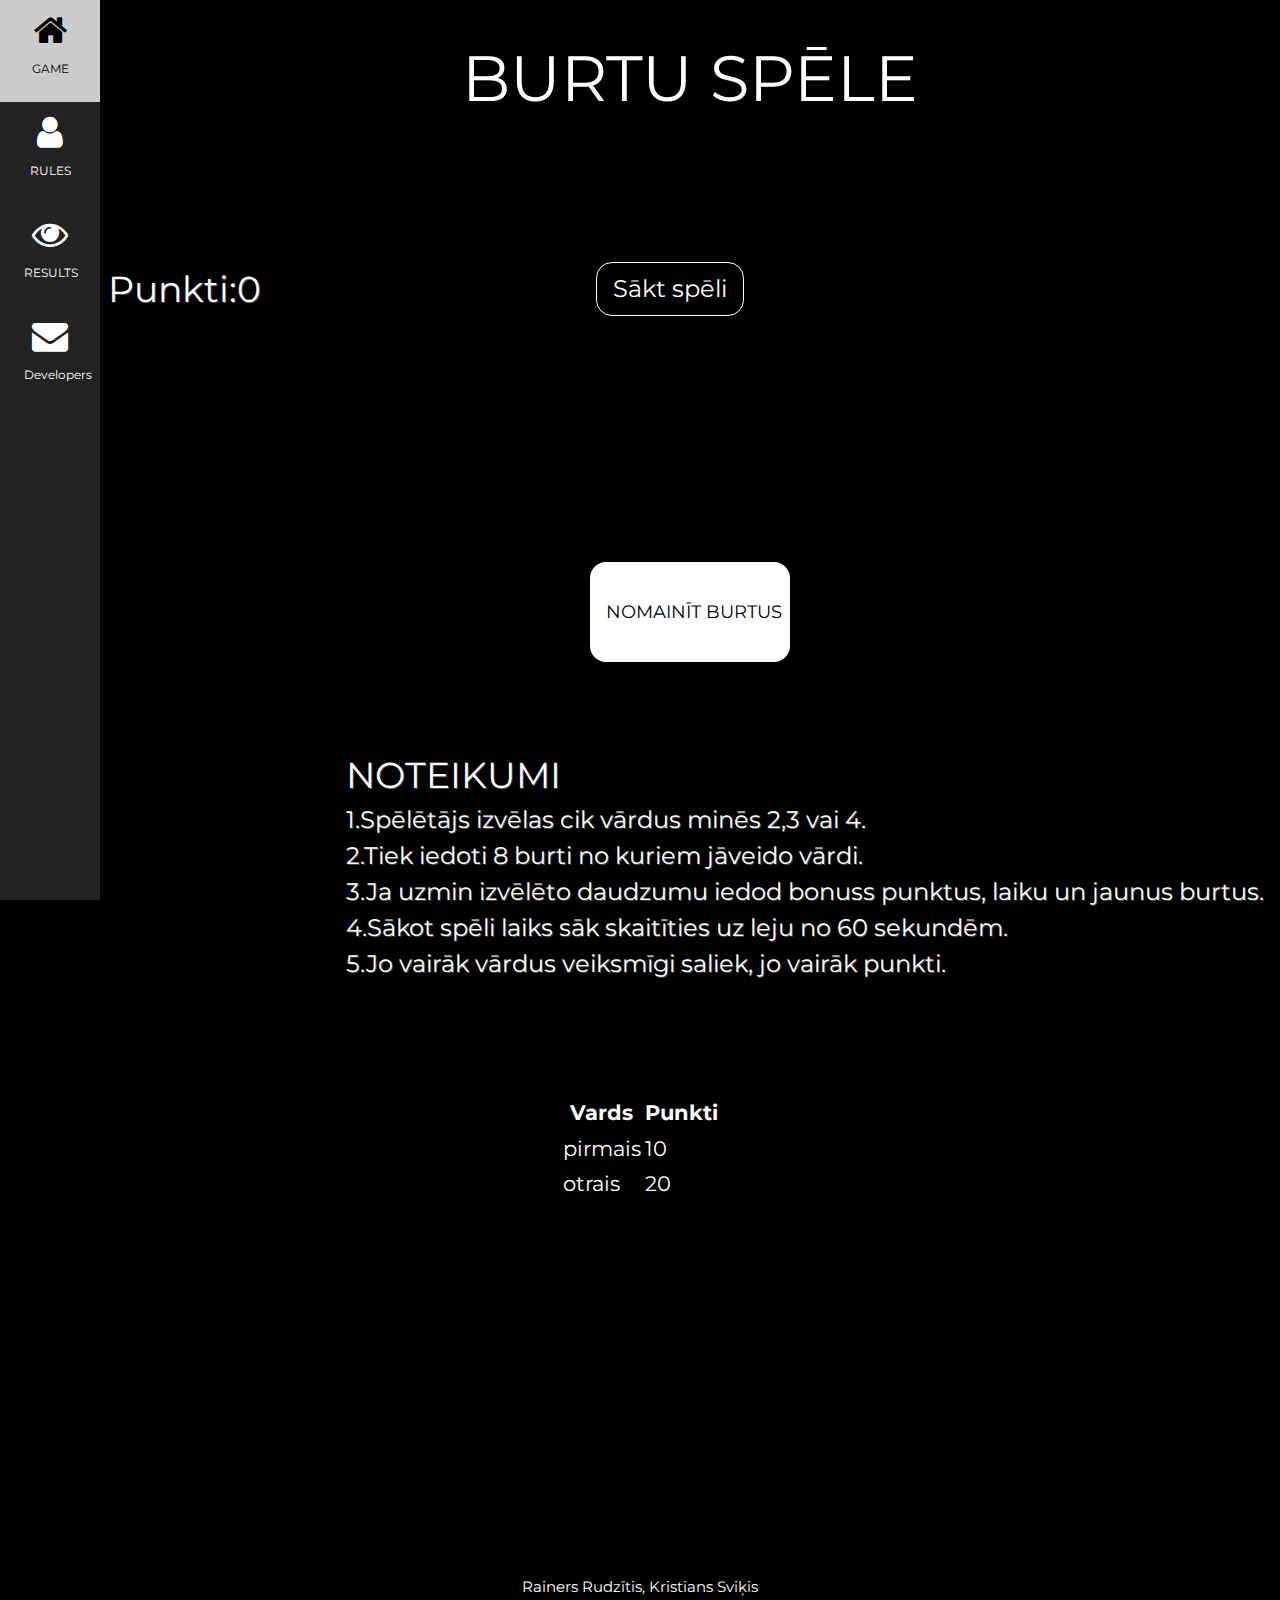
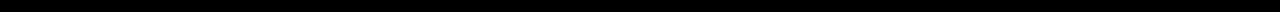
<file: index.html>
<!DOCTYPE HTML>
<html>
    <head>
        <title>W3.CSS Template</title>
        <meta charset="UTF-8">
        <meta name="viewport" content="width=device-width, initial-scale=1">
        <link rel="stylesheet" href="https://www.w3schools.com/w3css/4/w3.css">
        <link rel="stylesheet" href="https://fonts.googleapis.com/css?family=Montserrat">
        <link rel="stylesheet" href="https://cdnjs.cloudflare.com/ajax/libs/font-awesome/4.7.0/css/font-awesome.min.css">
       
        <link rel="icon" type="image/x-icon" href="https://cdn-icons-png.flaticon.com/128/3665/3665892.png">

        <style>
            body, h1,h2,h3,h4,h5,h6 {
                font-family: "Montserrat", sans-serif
            }
            .w3-row-padding img {
                margin-bottom: 12px
            }

            .w3-sidebar {
                width: 100px;
                background: #222;
            }
            /* Add a left margin to the "page content" that matches the width of the sidebar (120px) */
            #main {
                margin-left: 100px
            }
            /* Remove margins from "page content" on small screens */
        </style>
    </head>
    <body class="w3-black">

        <!-- Icon Bar (Sidebar - hidden on small screens) -->
        <nav class="w3-sidebar w3-bar-block w3-small w3-hide-small w3-center">
            <!-- Avatar image in top left corner -->
            <a href="#home" class="w3-bar-item w3-button w3-padding-large w3-black">
                <i class="fa fa-home w3-xxlarge"></i>
                <p>GAME</p>
            </a>
            <a href="#rules" class="w3-bar-item w3-button w3-padding-large w3-hover-black">
                <i class="fa fa-user w3-xxlarge"></i>
                <p>RULES</p>
            </a>
            <a href="#results" class="w3-bar-item w3-button w3-padding-large w3-hover-black">    
                <i class="fa fa-eye w3-xxlarge"></i>
                <p>RESULTS</p>
            </a>
            <a href="#developers" class="w3-bar-item w3-button w3-padding-large w3-hover-black">    
                <i class="fa fa-envelope w3-xxlarge"></i>
                <p>Developers</p>
            </a>

        </nav>


        <!-- Page Content -->
        <div class="w3-padding-small" id="main">

            <header class="w3-container w3-padding-16 w3-center w3-black" id="home">
                <h1 class="w3-jumbo">BURTU SPĒLE</h1>
                <div class="w3-display-container" style="height:100px;">

                </div>
            </header>
            <div class="w3-display-container" style="height:400px;" >
                <div class="w3-display-topmiddle" id="game">
                    <button class="w3-button w3-padding w3-round-xlarge w3-xlarge w3-border w3-border-white w3-round-xlarge w3-ripple " style="visibility: visible;" id="start" onclick="izveliesDaudz()">Sākt spēli</button>
                    <div><label for="vards" id="rakstizvele" style="visibility: collapse;">Izvelies vardu daudzumu </label></div>
                    <div id="izvele"></div>
                    <div id="vards"></div>

                </div> 
                <div class="w3-display-middleright">
                    <h1 class="w3-text-white" style="text-shadow:1px 1px 0 #444" id="punktini">Punkti:0</h1>
                </div>
                <div class="w3-display-topmiddle">
                    <h1 class="w3-text-white" style="text-shadow:1px 1px 0 #444" id="pulkstens">
                </div>               
                <div class="w3-display-middle">
                    <div class="w3-bar" id="bar" >
                        <button class="w3-button w3-padding w3-white w3-round-xlarge w3-large w3-ripple" style="visibility: collapse;" id="burt1" onclick="burts(id, this)"></button>
                        <button class="w3-button w3-padding w3-white w3-round-xlarge w3-large w3-ripple" style="visibility: collapse;" id="burt2" onclick="burts(id, this)"></button>
                        <button class="w3-button w3-padding w3-white w3-round-xlarge w3-large w3-ripple" style="visibility: collapse;" id="burt3" onclick="burts(id, this)"></button>
                        <button class="w3-button w3-padding w3-white w3-round-xlarge w3-large w3-ripple"  style="visibility: collapse;" id="burt8" onclick="burts(id, this)"></button>
                        <button class="w3-button w3-padding w3-white w3-round-xlarge w3-large w3-ripple" style="visibility: collapse;" id="burt4" onclick="burts(id, this)"></button>
                        <button class="w3-button w3-padding w3-white w3-round-xlarge w3-large w3-ripple"  style="visibility: collapse;" id="burt5" onclick="burts(id, this)"></button>
                        <button class="w3-button w3-padding w3-white w3-round-xlarge w3-large w3-ripple" style="visibility: collapse;" id="burt6" onclick="burts(id, this)"></button>
                        <button class="w3-button w3-padding w3-white w3-round-xlarge w3-large w3-ripple"  style="visibility: collapse;" id="burt7" onclick="burts(id, this)"></button>
                    </div>
                </div> 
                <div class="w3-display-bottommiddle">
                    <button class="w3-button w3-padding w3-white w3-round-xlarge w3-large w3-ripple" style="height:100px; width: 200px"  id="restart" onclick="restart()">NOMAINĪT BURTUS</button>
                </div>
                <form class="w3-display-middleright"  style="visibility: collapse;" id="forma" name="forma">
                    <input type="text" name="vards">
                    <input type="submit" value="spied" onsubmit="rezultati()">
                </form>
            </div>

        </div>
        <div class="w3-display-container w3-margin"  style="height:300px;">
            <div class="w3-display-bottomright" id="rules">
                <div class="w3-xxlarge" style="text-shadow:1px 1px 0 #444">NOTEIKUMI</div>
                <div class="w3-xlarge" style="text-shadow:1px 1px 0 #444">1.Spēlētājs izvēlas cik vārdus minēs 2,3 vai 4.</div>
                <div class="w3-xlarge" style="text-shadow:1px 1px 0 #444">2.Tiek iedoti 8 burti no kuriem jāveido vārdi.</div>
                <div class="w3-xlarge" style="text-shadow:1px 1px 0 #444">3.Ja uzmin izvēlēto daudzumu iedod bonuss punktus, laiku un jaunus burtus.</div>
                <div class="w3-xlarge" style="text-shadow:1px 1px 0 #444">4.Sākot spēli laiks sāk skaitīties uz leju no 60 sekundēm.</div>
                <div class="w3-xlarge" style="text-shadow:1px 1px 0 #444">5.Jo vairāk vārdus veiksmīgi saliek, jo vairāk punkti.</div>
            </div>       
        </div>
        <div class="w3-display-container" style="height:300px;">
            <div class="w3-display-middle" id="results" style="font-size:140%;">
                <table id="results">
                    <tr>
                        <th>Vards</th>
                        <th>Punkti</th>
                    </tr>
                    <tr>
                        <td>pirmais</td>
                        <td>10</td>
                    </tr>
                    <tr>
                        <td>otrais</td>
                        <td>20</td>
                    </tr>
                </table>
            </div>
        </div>    
        <div class="w3-display-container" style="height:300px;" id="developers">
            <div class='w3-display-bottommiddle'>
                <label class="w3-padding-16">Rainers Rudzītis, Kristians Sviķis</label>    
            </div>
        </div>

    </body>
</html>
<script>
    const burtuArray = [false, false, false, false, false];
    const skArray = [false, false, false, false, false];
    let x = ["", "", "", "", ""];
    const peckartas = [1, 2, 3, 4, 5];
    let burtins0 = " ";
    let burtins1 = " ";
    let burtins2 = " ";
    let burtins3 = " ";
    let burtins4 = " ";
    let randomVards = " ";
    let atlase1 = [];
    let l = 0;
    const filePath = 'vardi5.txt';
    let varduDaudzums = 0;
    let varduSkaits = 0;
    let punkti = 0;


    async function readFileToArray(filePath) {
        try {
            const response = await fetch(filePath);
            const data = await response.text();
            const wordsArray = data.split('\n').map(word => word.trim());
            return wordsArray;
        } catch (error) {
            console.error('Error reading file:', error.message);
            return [];
        }
    }
    let vardKopa = [];
    readFileToArray(filePath)
            .then(wordsArray => {
                vardKopa = wordsArray;
                console.log('Array of words (vardKopa):', vardKopa);
            })
            .catch(error => {
                console.error('Error:', error.message);
            });

    function varduDaudz(id) {
document.getElementById("rakstizvele").style.visibility = 'collapse';   
document.getElementById("burt1").style.visibility = 'visible';
document.getElementById("burt2").style.visibility = 'visible';
document.getElementById("burt3").style.visibility = 'visible';
document.getElementById("burt4").style.visibility = 'visible';
document.getElementById("burt5").style.visibility = 'visible';
document.getElementById("burt6").style.visibility = 'visible';
document.getElementById("burt7").style.visibility = 'visible';
document.getElementById("burt8").style.visibility = 'visible';

        for (let i = 0; i < 5; i++) {
            let burtivarda = document.createElement("button");

            document.getElementById("vards").appendChild(burtivarda);
            burtivarda.innerHTML = " __ ";
            burtivarda.setAttribute('class', "w3-button w3-padding w3-white w3-round-xlarge w3-large w3-ripple");
            burtivarda.setAttribute('id', 'burts' + i);
            burtivarda.setAttribute('value', peckartas[i]);
            burtivarda.onclick = () => {
                burtivarda.innerHTML = " __ ";
                let k = document.getElementById('burts' + i).id.charAt(5);

                burtuArray[k] = false;
                skArray[k] = false;
            };

            varduDaudzums = parseInt(id);


        }

        document.getElementById('izvele').style.visibility = 'collapse';

    }

    function izveliesDaudz() {
        document.getElementById("start").style.visibility = 'collapse';
        let poga3 = document.createElement("button");
        poga3.innerHTML = 2;
        poga3.setAttribute('id', 2);
        poga3.setAttribute('class', "w3-button w3-padding w3-white w3-round-xlarge w3-large w3-ripple");
        poga3.setAttribute('onclick', 'varduDaudz(this.id), sakt(), izveleBurtu()');
        document.getElementById("izvele").appendChild(poga3);
         document.getElementById("rakstizvele").style.visibility = 'visible';
        

        let poga4 = document.createElement("button");
        poga4.innerHTML = 3;
        poga4.setAttribute('id', 3);
        poga4.setAttribute('class', "w3-button w3-padding w3-white w3-round-xlarge w3-large w3-ripple");
        poga4.setAttribute('onclick', 'varduDaudz(this.id), sakt(), izveleBurtu()');
        document.getElementById("izvele").appendChild(poga4);
       

        let poga5 = document.createElement("button");
        poga5.innerHTML = 4;
        poga5.setAttribute('id', 4);
        poga5.setAttribute('class', "w3-button w3-padding w3-white w3-round-xlarge w3-large w3-ripple");
        poga5.setAttribute('onclick', 'varduDaudz(this.id), sakt(), izveleBurtu()');
        document.getElementById("izvele").appendChild(poga5);
        
    }

    var countDownDate, spele;
    function sakt() {
        countDownDate = new Date().getTime() + 61000;
        spele = setInterval(skaita, 1000);
    }
    function skaita() {
        let now = new Date().getTime();
        let distance = countDownDate - now;
        let seconds = Math.floor((distance % (1000 * 60)) / 1000);
        document.getElementById("pulkstens").innerHTML = seconds + "s ";
        if (distance < 0) {
            clearInterval(spele);
            document.getElementById("pulkstens").innerHTML = "Beidzās laiks";
            document.getElementById("burt1").disabled = true;
            document.getElementById("burt2").disabled = true;
            document.getElementById("burt3").disabled = true;
            document.getElementById("burt4").disabled = true;
            document.getElementById("burt5").disabled = true;
            document.getElementById("burt6").disabled = true;
            document.getElementById("burt7").disabled = true;
            document.getElementById("burt8").disabled = true;
            document.getElementById("burts0").disabled = true;
            document.getElementById("burts1").disabled = true;
            document.getElementById("burts2").disabled = true;
            document.getElementById("burts3").disabled = true;
            document.getElementById("burts4").disabled = true;
            document.getElementById("forma").style.visibility = 'visible';

        }
    }
    const burtiBiezi = ['a', 'e', 'i', 'o', 'r', 't', 'l', 'n', 's', 'c'];
    function izveliesVardus() {
        document.getElementById("burt1").innerHTML = burtins3;
        document.getElementById("burt2").innerHTML = burtins0;
        while (document.getElementById("burt2").innerHTML === document.getElementById("burt1").innerHTML) {
            document.getElementById("burt2").innerHTML = burtiBiezi[Math.floor(Math.random() * 10)];
        }
        document.getElementById("burt3").innerHTML = burtins2;
        while (document.getElementById("burt3").innerHTML === document.getElementById("burt1").innerHTML || document.getElementById("burt3").innerHTML === document.getElementById("burt2").innerHTML) {
            document.getElementById("burt3").innerHTML = burtiBiezi[Math.floor(Math.random() * 10)];
        }
        document.getElementById("burt8").innerHTML = burtins1;
        while (document.getElementById("burt8").innerHTML === document.getElementById("burt1").innerHTML || document.getElementById("burt8").innerHTML === document.getElementById("burt2").innerHTML || document.getElementById("burt8").innerHTML === document.getElementById("burt3").innerHTML) {
            document.getElementById("burt8").innerHTML = burtiBiezi[Math.floor(Math.random() * 10)];
        }
        document.getElementById("burt4").innerHTML = burtins4;
        while (document.getElementById("burt4").innerHTML === document.getElementById("burt1").innerHTML || document.getElementById("burt4").innerHTML === document.getElementById("burt2").innerHTML || document.getElementById("burt4").innerHTML === document.getElementById("burt3").innerHTML || document.getElementById("burt4").innerHTML === document.getElementById("burt8").innerHTML) {
            document.getElementById("burt4").innerHTML = burtiBiezi[Math.floor(Math.random() * 10)];
        }
        document.getElementById("burt5").innerHTML = burtiBiezi[Math.floor(Math.random() * 10)];
        while (document.getElementById("burt5").innerHTML === document.getElementById("burt1").innerHTML || document.getElementById("burt5").innerHTML === document.getElementById("burt2").innerHTML || document.getElementById("burt5").innerHTML === document.getElementById("burt3").innerHTML || document.getElementById("burt5").innerHTML === document.getElementById("burt4").innerHTML || document.getElementById("burt5").innerHTML === document.getElementById("burt8").innerHTML) {
            document.getElementById("burt5").innerHTML = burtiBiezi[Math.floor(Math.random() * 10)];
        }
        document.getElementById("burt6").innerHTML = burtiBiezi[Math.floor(Math.random() * 10)];
        while (document.getElementById("burt6").innerHTML === document.getElementById("burt1").innerHTML || document.getElementById("burt6").innerHTML === document.getElementById("burt2").innerHTML || document.getElementById("burt6").innerHTML === document.getElementById("burt3").innerHTML || document.getElementById("burt6").innerHTML === document.getElementById("burt4").innerHTML || document.getElementById("burt6").innerHTML === document.getElementById("burt8").innerHTML || document.getElementById("burt6").innerHTML === document.getElementById("burt5").innerHTML) {
            document.getElementById("burt6").innerHTML = burtiBiezi[Math.floor(Math.random() * 10)];
        }
        document.getElementById("burt7").innerHTML = burtiBiezi[Math.floor(Math.random() * 10)];
        while (document.getElementById("burt7").innerHTML === document.getElementById("burt1").innerHTML || document.getElementById("burt7").innerHTML === document.getElementById("burt2").innerHTML || document.getElementById("burt7").innerHTML === document.getElementById("burt3").innerHTML || document.getElementById("burt7").innerHTML === document.getElementById("burt4").innerHTML || document.getElementById("burt7").innerHTML === document.getElementById("burt8").innerHTML || document.getElementById("burt7").innerHTML === document.getElementById("burt5").innerHTML || document.getElementById("burt7").innerHTML === document.getElementById("burt6").innerHTML) {
            document.getElementById("burt7").innerHTML = burtiBiezi[Math.floor(Math.random() * 10)];
        }
    }
    function burts(id) {
        if (burtuArray[0] === false) {
            document.getElementById('burts0').innerHTML = document.getElementById(id).innerHTML;
            burtuArray[0] = true;
        } else {
            if (burtuArray[1] === false) {
                document.getElementById('burts1').innerHTML = document.getElementById(id).innerHTML;
                burtuArray[1] = true;
            } else {
                if (burtuArray[2] === false) {
                    document.getElementById('burts2').innerHTML = document.getElementById(id).innerHTML;
                    burtuArray[2] = true;
                } else {
                    if (burtuArray[3] === false) {
                        document.getElementById('burts3').innerHTML = document.getElementById(id).innerHTML;
                        burtuArray[3] = true;
                    } else {
                        if (burtuArray[4] === false) {
                            document.getElementById('burts4').innerHTML = document.getElementById(id).innerHTML;
                            burtuArray[4] = true;
                        }
                    }
                }
            }
        }
        const logs0 = document.getElementById('burts0').innerHTML;
        const logs1 = document.getElementById('burts1').innerHTML;
        const logs2 = document.getElementById('burts2').innerHTML;
        const logs3 = document.getElementById('burts3').innerHTML;
        const logs4 = document.getElementById('burts4').innerHTML;

        if (logs0 !== " __ " && skArray[0] === false) {
            x[0] = logs0;
            skArray[0] = true;
        }
        if (logs1 !== " __ " && skArray[1] === false) {
            x[1] = logs1;
            skArray[1] = true;
        }
        if (logs2 !== " __ " && skArray[2] === false) {
            x[2] = logs2;
            skArray[2] = true;
        }
        if (logs3 !== " __ " && skArray[3] === false) {
            x[3] = logs3;
            skArray[3] = true;
        }
        if (logs4 !== " __ " && skArray[4] === false) {
            x[4] = logs4;
            skArray[4] = true;
        }
        console.log('Button InnerHTML:', x);
        lodzini = x[0] + x[1] + x[2] + x[3] + x[4];
        const existsInArray = doesWordExist(lodzini, vardKopa);
        function doesWordExist(word, wordArray) {

            return wordArray.includes(word);
        }
        if (existsInArray) {

            console.log(`${lodzini} ir`);
            punkti++;
            varduSkaits++;
            for (let n = 0; n < 5; n++) {
                burtuArray[n] = false;
                skArray[n] = false;
                x[n] = "";
                document.getElementById('burts' + n).innerHTML = " __ ";

            }
            document.getElementById('punktini').innerHTML = 'Punkti:' + punkti;
            lodzini = "";
            console.log(varduSkaits, varduDaudzums);
            if (varduSkaits === varduDaudzums) {
                refresh();
            }
        } else {
            console.log(`${lodzini} nav`);
        }
        console.log(punkti, skArray[1]);
    }
    function izveleBurtu() {
        while (10 > l) {
            randomVards = vardKopa[Math.floor(Math.random() * 5757)];
            burtins0 = randomVards.charAt(0);
            burtins1 = randomVards.charAt(1);
            burtins2 = randomVards.charAt(2);
            burtins3 = randomVards.charAt(3);
            burtins4 = randomVards.charAt(4);
            console.log(randomVards, burtins0, burtins1, burtins2, burtins3, burtins4);
            let resultArray0 = filterWordsByLetter(vardKopa, burtins0);
            let resultArray1 = filterWordsByLetter(resultArray0, burtins1);
            let resultArray2 = filterWordsByLetter(resultArray1, burtins2);
            let resultArray3 = filterWordsByLetter(resultArray2, burtins3);
            let resultArray4 = filterWordsByLetter(resultArray3, burtins4);
            l = resultArray4.length;
            console.log(resultArray4, l);
        }
        izveliesVardus();
    }
    function filterWordsByLetter(wordArray, targetLetter) {
        const filteredWords = wordArray.filter(word => {
            return word.includes(targetLetter);
        });

        return filteredWords;
    }
    function refresh() {
        punkti = punkti + varduDaudzums;
        varduSkaits = 0;
        document.getElementById('punktini').innerHTML = 'Punkti:' + punkti;
        countDownDate = countDownDate + 10000;
    }
    function restart() {
        l = 0;
        varduSkaits = 0;
        console.log(varduSkaits);
        for (let n = 0; n < 5; n++) {
            burtuArray[n] = false;
            skArray[n] = false;
            x[n] = "";

            document.getElementById("burts" + n).innerHTML = "__";

        }
        lodzini = "";
        izveleBurtu();
    }
   
   function rezultati(){
       let vards=document.getElementsByName("vards").toString();
      
      var tablo=document.getElementById("results");
       var newRow=tablo.insertRow();
       var cell1 = newRow.insertCell(0);
        var cell2 = newRow.insertCell(1);
        cell1.innerHTML = vards;
        cell2.innerHTML = punkti;
   }
    
   
    
</script>
</file>
